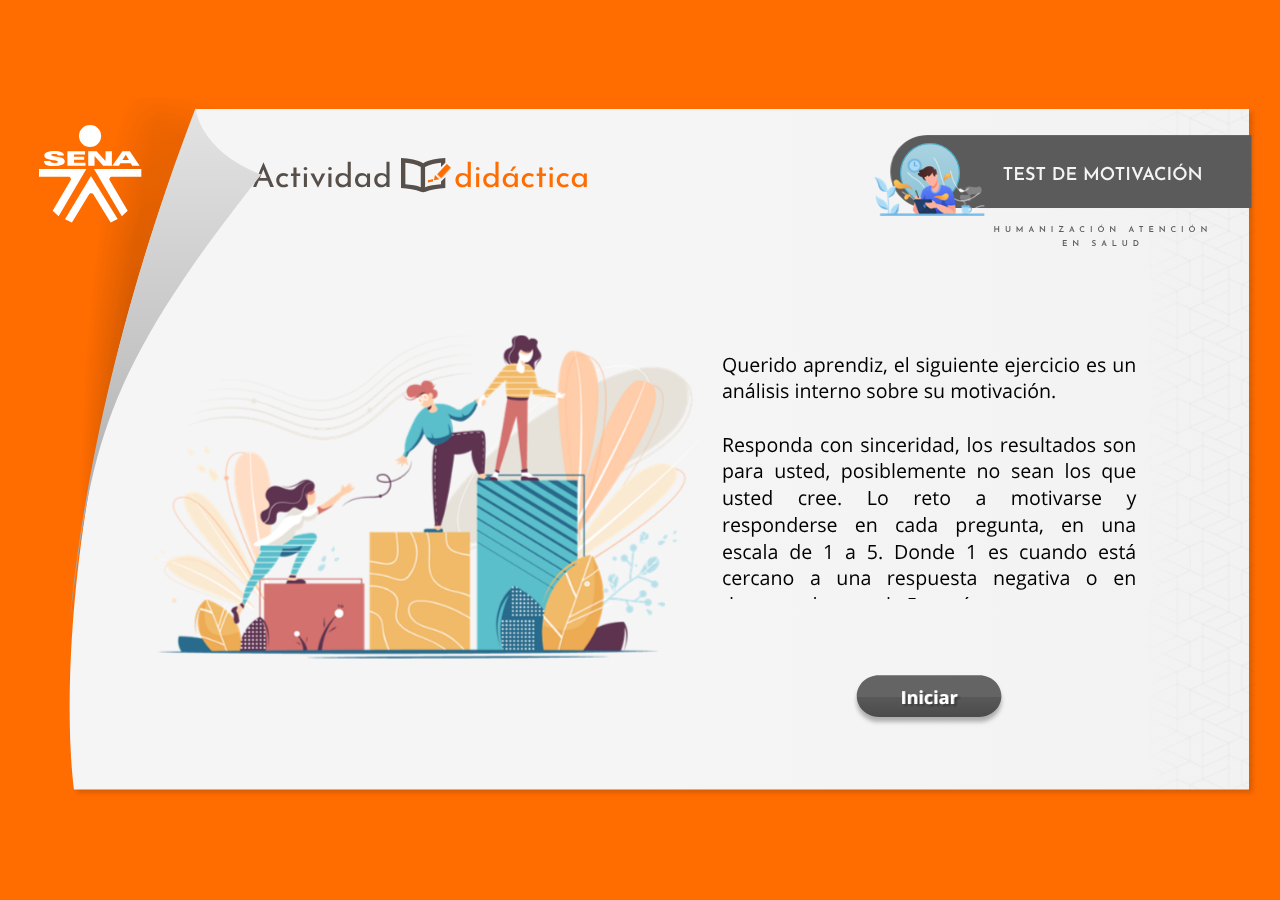
<file: public/media/actividad-1/index.html>
<!DOCTYPE html>
<html lang="es">
<head>
  <meta charset="utf-8">
  <!-- Creado con Storyline 360 - http://www.articulate.com  -->
  <!-- version: 3.43.22859.0 -->
  <title>SENA - Actividad Did&#225;ctica 01</title>
  <meta http-equiv="x-ua-compatible" content="IE=edge" />
  <meta name="viewport" content="width=device-width, initial-scale=1.0, user-scalable=no, shrink-to-fit=no, minimal-ui" />
  <meta name="apple-mobile-web-app-capable" content="yes" />
  <style>
    html, body { height: 100%; padding: 0; margin: 0 }
    #app { height: 100%; width: 100%; }
  </style>
  
  <script>window.THREE = { };</script>
</head>
<body style="background: #FF6C00" class="cs-HTML theme-classic">
  <!-- 360 -->
  <script>!function(e){function n(e,i){return e.test(i)}function i(e){var i=e||navigator.userAgent,o=i.split("[FBAN");if(void 0!==o[1]&&(i=o[0]),this.apple={phone:n(t,i),ipod:n(d,i),tablet:!n(t,i)&&n(s,i),device:n(t,i)||n(d,i)||n(s,i)},this.amazon={phone:n(h,i),tablet:!n(h,i)&&n(a,i),device:n(h,i)||n(a,i)},this.android={phone:n(h,i)||n(b,i),tablet:!n(h,i)&&!n(b,i)&&(n(a,i)||n(r,i)),device:n(h,i)||n(a,i)||n(b,i)||n(r,i)},this.windows={phone:n(l,i),tablet:n(p,i),device:n(l,i)||n(p,i)},this.other={blackberry:n(f,i),blackberry10:n(u,i),opera:n(c,i),firefox:n(A,i),chrome:n(w,i),device:n(f,i)||n(u,i)||n(c,i)||n(A,i)||n(w,i)},this.seven_inch=n(v,i),this.any=this.apple.device||this.android.device||this.windows.device||this.other.device||this.seven_inch,this.phone=this.apple.phone||this.android.phone||this.windows.phone,this.tablet=this.apple.tablet||this.android.tablet||this.windows.tablet,"undefined"==typeof window)return this}function o(){var e=new i;return e.Class=i,e}var t=/iPhone/i,d=/iPod/i,s=/iPad/i,b=/(?=.*\bAndroid\b)(?=.*\bMobile\b)/i,r=/Android/i,h=/(?=.*\bAndroid\b)(?=.*\bSD4930UR\b)/i,a=/(?=.*\bAndroid\b)(?=.*\b(?:KFOT|KFTT|KFJWI|KFJWA|KFSOWI|KFTHWI|KFTHWA|KFAPWI|KFAPWA|KFARWI|KFASWI|KFSAWI|KFSAWA)\b)/i,l=/IEMobile/i,p=/(?=.*\bWindows\b)(?=.*\bARM\b)/i,f=/BlackBerry/i,u=/BB10/i,c=/Opera Mini/i,w=/(CriOS|Chrome)(?=.*\bMobile\b)/i,A=/(?=.*\bFirefox\b)(?=.*\bMobile\b)/i,v=new RegExp("(?:Nexus 7|BNTV250|Kindle Fire|Silk|GT-P1000)","i");"undefined"!=typeof module&&module.exports&&"undefined"==typeof window?module.exports=i:"undefined"!=typeof module&&module.exports&&"undefined"!=typeof window?module.exports=o():"function"==typeof define&&define.amd?define("isMobile",[],e.isMobile=o()):e.isMobile=o()}(this);
    window.isMobile.apple.tablet = window.isMobile.apple.tablet ||
      (navigator.platform === 'MacIntel' && navigator.maxTouchPoints > 1);
    window.isMobile.apple.device = window.isMobile.apple.device || window.isMobile.apple.tablet;
    window.isMobile.tablet = window.isMobile.tablet || window.isMobile.apple.tablet;
    window.isMobile.any = window.isMobile.any || window.isMobile.apple.tablet;
  </script>

  <div id="focus-sink" aria-hidden="true" tabIndex="-1"></div>

  <div id="preso"></div>
  <script>
    window.DS = {};
    window.globals = {
      DATA_PATH_BASE: '',
      HAS_FRAME: true,
      HAS_SLIDE: true,

      lmsPresent: false,
      tinCanPresent: false,
      cmi5Present: false,
      aoSupport: false,
      scale: 'show all',
      captureRc: false,
      browserSize: 'optimal',
      bgColor: '#FF6C00',
      features: '',
      themeName: 'classic',
      preloaderColor: '#FFFFFF',
      suppressAnalytics: false,
      productChannel: 'stable',
      publishSource: 'storyline',
      aid: 'aid|942dc008-53e3-4bf8-be6b-c91d208d2bb5',
      cid: 'fcc8a544-0a22-48d9-8f76-940141df34c8',
      playerVersion: '3.43.22859.0',
      maxIosVideoElements: 5,

      
      parseParams: function(qs) {
        if (window.globals.parsedParams != null) {
          return window.globals.parsedParams;
        }
        qs = (qs || window.location.search.substr(1)).split('+').join(' ');
        var params = {},
            tokens,
            re = /[?&]?([^=]+)=([^&]*)/g;

        while (tokens = re.exec(qs)) {
          params[decodeURIComponent(tokens[1]).trim()] =
            decodeURIComponent(tokens[2]).trim();
        }
        window.globals.parsedParams = params;
        return params;
      }

    };

    (function() {

      var classTypes = [ 'desktop', 'mobile', 'phone', 'tablet' ];

      var addDeviceClasses = function(prefix, testObj) {
        var curr, i;
        for (i = 0; i < classTypes.length; i++) {
          curr = classTypes[i];
          if (testObj[curr]) {
            document.body.classList.add(prefix + curr);
          }
        }
      };

      var params = window.globals.parseParams(),
          isDevicePreview = params.devicepreview === '1',
          isPhoneOverride = params.deviceType === 'phone' || (isDevicePreview && params.phone == '1'),
          isTabletOverride = (params.deviceType === 'tablet' || isDevicePreview) && !isPhoneOverride,
          isMobileOverride = isPhoneOverride || isTabletOverride;

      var deviceView = {
        desktop: !window.isMobile.any && !isMobileOverride,
        mobile: window.isMobile.any || isMobileOverride,
        phone: isPhoneOverride || (window.isMobile.phone && !isTabletOverride),
        tablet: isTabletOverride || window.isMobile.tablet
      };

      window.globals.deviceView = deviceView;
      window.isMobile.desktop = !window.isMobile.any;
      window.isMobile.mobile = window.isMobile.any;

      addDeviceClasses('view-', deviceView);

    })();
  </script>
  
  <script src='story_content/user.js' type=text/javascript></script>
  <div class="slide-loader"></div>

  <script type="text/javascript">
    if (window.globals.deviceView.isMobile) { var doc = document, loader = doc.body.querySelector('.slide-loader'); [ 1, 2, 3 ].forEach(function(n) { var d = doc.createElement('div'); d.style.backgroundColor = window.globals.preloaderColor; d.classList.add('mobile-loader-dot'); d.classList.add('dot' + n); loader.appendChild(d); }); }
  </script>

  <div class="mobile-load-title-overlay" style="display: none">
    <div class="mobile-load-title">SENA - Actividad Did&#225;ctica 01</div>
  </div>

  <div class="mobile-chrome-warning"></div>

  <script>
    
    if (window.autoSpider && window.vInterfaceObject) {
      document.querySelector('.mobile-load-title-overlay').style.display = 'none';
    }
  </script>

  

  <link rel="stylesheet" href="html5/data/css/output.min.css" data-noprefix />
</body>
<script src="html5/lib/scripts/ds-bootstrap.min.js"></script>
</html>
</file>
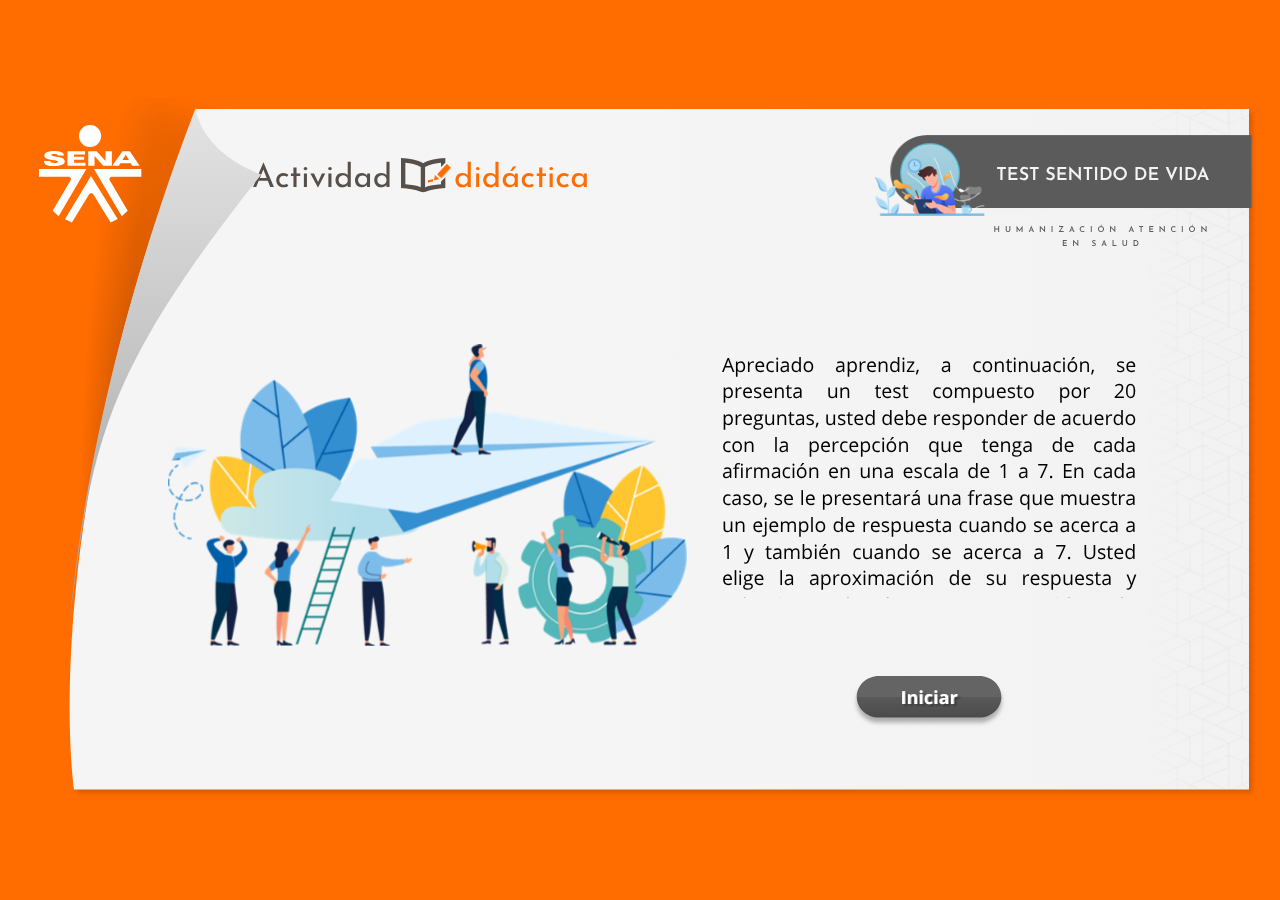
<file: public/media/actividad-2/index.html>
<!DOCTYPE html>
<html lang="es">
<head>
  <meta charset="utf-8">
  <!-- Creado con Storyline 360 - http://www.articulate.com  -->
  <!-- version: 3.43.22859.0 -->
  <title>SENA - Actividad Did&#225;ctica 02</title>
  <meta http-equiv="x-ua-compatible" content="IE=edge" />
  <meta name="viewport" content="width=device-width, initial-scale=1.0, user-scalable=no, shrink-to-fit=no, minimal-ui" />
  <meta name="apple-mobile-web-app-capable" content="yes" />
  <style>
    html, body { height: 100%; padding: 0; margin: 0 }
    #app { height: 100%; width: 100%; }
  </style>
  
  <script>window.THREE = { };</script>
</head>
<body style="background: #FF6C00" class="cs-HTML theme-classic">
  <!-- 360 -->
  <script>!function(e){function n(e,i){return e.test(i)}function i(e){var i=e||navigator.userAgent,o=i.split("[FBAN");if(void 0!==o[1]&&(i=o[0]),this.apple={phone:n(t,i),ipod:n(d,i),tablet:!n(t,i)&&n(s,i),device:n(t,i)||n(d,i)||n(s,i)},this.amazon={phone:n(h,i),tablet:!n(h,i)&&n(a,i),device:n(h,i)||n(a,i)},this.android={phone:n(h,i)||n(b,i),tablet:!n(h,i)&&!n(b,i)&&(n(a,i)||n(r,i)),device:n(h,i)||n(a,i)||n(b,i)||n(r,i)},this.windows={phone:n(l,i),tablet:n(p,i),device:n(l,i)||n(p,i)},this.other={blackberry:n(f,i),blackberry10:n(u,i),opera:n(c,i),firefox:n(A,i),chrome:n(w,i),device:n(f,i)||n(u,i)||n(c,i)||n(A,i)||n(w,i)},this.seven_inch=n(v,i),this.any=this.apple.device||this.android.device||this.windows.device||this.other.device||this.seven_inch,this.phone=this.apple.phone||this.android.phone||this.windows.phone,this.tablet=this.apple.tablet||this.android.tablet||this.windows.tablet,"undefined"==typeof window)return this}function o(){var e=new i;return e.Class=i,e}var t=/iPhone/i,d=/iPod/i,s=/iPad/i,b=/(?=.*\bAndroid\b)(?=.*\bMobile\b)/i,r=/Android/i,h=/(?=.*\bAndroid\b)(?=.*\bSD4930UR\b)/i,a=/(?=.*\bAndroid\b)(?=.*\b(?:KFOT|KFTT|KFJWI|KFJWA|KFSOWI|KFTHWI|KFTHWA|KFAPWI|KFAPWA|KFARWI|KFASWI|KFSAWI|KFSAWA)\b)/i,l=/IEMobile/i,p=/(?=.*\bWindows\b)(?=.*\bARM\b)/i,f=/BlackBerry/i,u=/BB10/i,c=/Opera Mini/i,w=/(CriOS|Chrome)(?=.*\bMobile\b)/i,A=/(?=.*\bFirefox\b)(?=.*\bMobile\b)/i,v=new RegExp("(?:Nexus 7|BNTV250|Kindle Fire|Silk|GT-P1000)","i");"undefined"!=typeof module&&module.exports&&"undefined"==typeof window?module.exports=i:"undefined"!=typeof module&&module.exports&&"undefined"!=typeof window?module.exports=o():"function"==typeof define&&define.amd?define("isMobile",[],e.isMobile=o()):e.isMobile=o()}(this);
    window.isMobile.apple.tablet = window.isMobile.apple.tablet ||
      (navigator.platform === 'MacIntel' && navigator.maxTouchPoints > 1);
    window.isMobile.apple.device = window.isMobile.apple.device || window.isMobile.apple.tablet;
    window.isMobile.tablet = window.isMobile.tablet || window.isMobile.apple.tablet;
    window.isMobile.any = window.isMobile.any || window.isMobile.apple.tablet;
  </script>

  <div id="focus-sink" aria-hidden="true" tabIndex="-1"></div>

  <div id="preso"></div>
  <script>
    window.DS = {};
    window.globals = {
      DATA_PATH_BASE: '',
      HAS_FRAME: true,
      HAS_SLIDE: true,

      lmsPresent: false,
      tinCanPresent: false,
      cmi5Present: false,
      aoSupport: false,
      scale: 'show all',
      captureRc: false,
      browserSize: 'optimal',
      bgColor: '#FF6C00',
      features: '',
      themeName: 'classic',
      preloaderColor: '#FFFFFF',
      suppressAnalytics: false,
      productChannel: 'stable',
      publishSource: 'storyline',
      aid: 'aid|942dc008-53e3-4bf8-be6b-c91d208d2bb5',
      cid: 'fcc8a544-0a22-48d9-8f76-940141df34c8',
      playerVersion: '3.43.22859.0',
      maxIosVideoElements: 5,

      
      parseParams: function(qs) {
        if (window.globals.parsedParams != null) {
          return window.globals.parsedParams;
        }
        qs = (qs || window.location.search.substr(1)).split('+').join(' ');
        var params = {},
            tokens,
            re = /[?&]?([^=]+)=([^&]*)/g;

        while (tokens = re.exec(qs)) {
          params[decodeURIComponent(tokens[1]).trim()] =
            decodeURIComponent(tokens[2]).trim();
        }
        window.globals.parsedParams = params;
        return params;
      }

    };

    (function() {

      var classTypes = [ 'desktop', 'mobile', 'phone', 'tablet' ];

      var addDeviceClasses = function(prefix, testObj) {
        var curr, i;
        for (i = 0; i < classTypes.length; i++) {
          curr = classTypes[i];
          if (testObj[curr]) {
            document.body.classList.add(prefix + curr);
          }
        }
      };

      var params = window.globals.parseParams(),
          isDevicePreview = params.devicepreview === '1',
          isPhoneOverride = params.deviceType === 'phone' || (isDevicePreview && params.phone == '1'),
          isTabletOverride = (params.deviceType === 'tablet' || isDevicePreview) && !isPhoneOverride,
          isMobileOverride = isPhoneOverride || isTabletOverride;

      var deviceView = {
        desktop: !window.isMobile.any && !isMobileOverride,
        mobile: window.isMobile.any || isMobileOverride,
        phone: isPhoneOverride || (window.isMobile.phone && !isTabletOverride),
        tablet: isTabletOverride || window.isMobile.tablet
      };

      window.globals.deviceView = deviceView;
      window.isMobile.desktop = !window.isMobile.any;
      window.isMobile.mobile = window.isMobile.any;

      addDeviceClasses('view-', deviceView);

    })();
  </script>
  
  <script src='story_content/user.js' type=text/javascript></script>
  <div class="slide-loader"></div>

  <script type="text/javascript">
    if (window.globals.deviceView.isMobile) { var doc = document, loader = doc.body.querySelector('.slide-loader'); [ 1, 2, 3 ].forEach(function(n) { var d = doc.createElement('div'); d.style.backgroundColor = window.globals.preloaderColor; d.classList.add('mobile-loader-dot'); d.classList.add('dot' + n); loader.appendChild(d); }); }
  </script>

  <div class="mobile-load-title-overlay" style="display: none">
    <div class="mobile-load-title">SENA - Actividad Did&#225;ctica 02</div>
  </div>

  <div class="mobile-chrome-warning"></div>

  <script>
    
    if (window.autoSpider && window.vInterfaceObject) {
      document.querySelector('.mobile-load-title-overlay').style.display = 'none';
    }
  </script>

  

  <link rel="stylesheet" href="html5/data/css/output.min.css" data-noprefix />
</body>
<script src="html5/lib/scripts/ds-bootstrap.min.js"></script>
</html>
</file>
<file: public/media/actividad-1/html5/data/css/output.min.css>
@font-face {
  font-family: 'Open SansBold CharsBold885854CF';
  src: url('[data-uri]');
  font-style: normal;
  font-weight: normal;
}
@font-face {
  font-family: 'Open Sans Charset1_ 5fA982A7A83';
  src: url('[data-uri]');
  font-style: normal;
  font-weight: normal;
}
@font-face {
  font-family: 'Josefin Sans SemiBoBoldEBC2DAB9';
  src: url('[data-uri]');
  font-style: normal;
  font-weight: normal;
}
@font-face {
  font-family: 'Josefin Sans Charset1_ 0A784D89';
  src: url('[data-uri]');
  font-style: normal;
  font-weight: normal;
}
@font-face {
  font-family: 'Calibri Charset1_ 6V6lNB5D42454';
  src: url('[data-uri]');
  font-style: normal;
  font-weight: normal;
}
@font-face {
  font-family: 'ArialBold Charset1_Bold5297446E';
  src: url('[data-uri]');
  font-style: normal;
  font-weight: normal;
}
@font-face {
  font-family: 'Josefin Sans SemiBoBold958CA7A7';
  src: url('[data-uri]');
  font-style: normal;
  font-weight: normal;
}
@font-face {
  font-family: 'Open SansBold CharsBoldE47A47C6';
  src: url('[data-uri]');
  font-style: normal;
  font-weight: normal;
}
.cs-HTML {
  background: rgba(255, 108, 0, 1);
}
.cs-npnxnanbnsnfns00000000001 .cs-infopanel  {
  box-shadow: 0 1px 0 rgba(0, 0, 0, 1);
  background: rgba(255, 255, 255, 1);
}
.cs-npnxnanbnsnfns00000000001 .cs-infopanel .cs-link {
  color: rgba(124, 34, 128, 1);
}
.cs-npnxnanbnsnfns00000000001 .cs-infopanel .cs-link:hover {
  color: rgba(0, 0, 238, 1);
}
.cs-npnxnanbnsnfns00000000001 .cs-infopanel .cs-name {
  color: rgba(68, 68, 68, 1);
}
.cs-npnxnanbnsnfns00000000001 .cs-infopanel .cs-title {
  color: rgba(153, 153, 153, 1);
}
.cs-npnxnanbnsnfns00000000001 .cs-infopanelpopup  {
  box-shadow: 0 1px 0 rgba(0, 0, 0, 1);
  background: linear-gradient(180deg, rgba(29, 29, 29, 1) 0%, rgba(11, 11, 11, 1) 100%);
}
.cs-npnxnanbnsnfns00000000001 .cs-infopanelpopup .cs-link {
  color: rgba(255, 255, 255, 1);
}
.cs-npnxnanbnsnfns00000000001 .cs-infopanelpopup .cs-link:hover {
  color: rgba(117, 117, 117, 1);
}
.cs-npnxnanbnsnfns00000000001 .cs-infopanelpopup .cs-name {
  color: rgba(114, 114, 114, 1);
}
.cs-npnxnanbnsnfns00000000001 .cs-infopanelpopup .cs-bio {
  color: rgba(255, 255, 255, 1);
}
.cs-npnxnanbnsnfns00000000001 .cs-timer  {
  color: rgba(255, 255, 255, 1);
}
.cs-npnxnanbnsnfns00000000001 .cs-duration stop:first-child {
  stop-color: rgba(0, 215, 255, 1);
}
.cs-npnxnanbnsnfns00000000001 .cs-duration stop:last-child {
  stop-color: rgba(0, 171, 255, 1);
}
.cs-npnxnanbnsnfns00000000001 .cs-elapsed stop:first-child {
  stop-color: rgba(254, 227, 71, 1);
}
.cs-npnxnanbnsnfns00000000001 .cs-elapsed stop:last-child {
  stop-color: rgba(252, 204, 42, 1);
}
.cs-npnxnanbnsnfns00000000001 .cs-timer .cs-pie .cs-innerstroke {
  stroke: rgba(255, 255, 255, 1);
}
.cs-npnxnanbnsnfns00000000001 .cs-timer .cs-pie .cs-innerborder {
  stroke: rgba(204, 204, 204, 1);
}
.cs-npnxnanbnsnfns00000000001 .cs-window  {
  box-shadow: 0 8px 5px rgba(0, 0, 0, 0.2);
  border-color: rgba(29, 29, 29, 1);
  background: rgba(42, 42, 42, 1);
  color: rgba(255, 255, 255, 1);
}
.cs-npnxnanbnsnfns00000000001 .cs-window .cs-diva {
  border-color: rgba(49, 49, 49, 1);
}
.cs-npnxnanbnsnfns00000000001 .cs-window .cs-divb {
  border-color: rgba(14, 14, 14, 1);
}
.cs-npnxnanbnsnfns00000000001 .cs-editor .cs-editor-slide {
  color: rgba(255, 255, 255, 1);
}
.cs-npnxnanbnsnfns00000000001 .cs-editor .cs-editor-html {
  color: rgba(255, 255, 255, 1);
}
.cs-npnxnanbnsnfns00000000001 .cs-editor .cs-editor-button {
  text-shadow: 0 1px 0 rgba(0, 0, 0, 1);
  color: rgba(255, 255, 255, 1);
  border-color: rgba(3, 3, 3, 1);
  background: linear-gradient(180deg, rgba(51, 51, 51, 1) 0%, rgba(20, 20, 20, 1) 100%);
}
.cs-npnxnanbnsnfns00000000001 .cs-editor .cs-editor-button:hover {
  background: linear-gradient(180deg, rgba(58, 58, 58, 1) 0%, rgba(12, 12, 12, 1) 100%);
}
.cs-npnxnanbnsnfns00000000001 .cs-editor .cs-editor-button:active {
  background: linear-gradient(180deg, rgba(20, 20, 20, 1) 0%, rgba(50, 50, 50, 1) 100%);
}
.cs-npnxnanbnsnfns00000000001 .cs-listitem  {
  color: rgba(255, 255, 255, 1);
  border-color: rgba(52, 52, 52, 1);
}
.cs-npnxnanbnsnfns00000000001 .cs-listitem.cs-viewed {
  color: rgba(135, 135, 135, 1);
}
.cs-npnxnanbnsnfns00000000001 .cs-listitem.cs-selected {
  color: rgba(255, 255, 255, 1);
  background: rgba(63, 63, 63, 1);
}
.cs-npnxnanbnsnfns00000000001 .cs-listitem.cs-selected:hover {
  background: rgba(63, 63, 63, 1);
}
.cs-npnxnanbnsnfns00000000001 .cs-listitem.cs-selected.hover {
  background: rgba(63, 63, 63, 1);
}
.cs-npnxnanbnsnfns00000000001 .cs-listitem.cs-selected:focus {
  background: rgba(63, 63, 63, 1);
}
.cs-npnxnanbnsnfns00000000001 .cs-listitem .cs-icon-carrot {
  fill: rgba(255, 255, 255, 1);
}
.cs-npnxnanbnsnfns00000000001 .cs-listitem .cs-icon-carrot .cs-shadow {
  fill: rgba(0, 0, 0, 1);
}
.cs-npnxnanbnsnfns00000000001 .cs-listitem:hover {
  background: rgba(49, 49, 49, 1);
}
.cs-npnxnanbnsnfns00000000001 .cs-listitem.hover {
  background: rgba(49, 49, 49, 1);
}
.cs-npnxnanbnsnfns00000000001 .cs-listitem:focus {
  background: rgba(49, 49, 49, 1);
}
.cs-npnxnanbnsnfns00000000001 .cs-glossary  {
  color: rgba(255, 255, 255, 1);
}
.cs-npnxnanbnsnfns00000000001 .cs-glossary .cs-scrolling-panel {
  background: rgba(51, 51, 51, 1);
}
.cs-npnxnanbnsnfns00000000001 .cs-glossary .cs-term.cs-selected .cs-choice-list-trigger {
  color: rgba(255, 255, 255, 1);
  background: rgba(63, 63, 63, 1);
}
.cs-npnxnanbnsnfns00000000001 .cs-glossary .cs-term.cs-selected .cs-choice-list-trigger:focus {
  color: rgba(255, 255, 255, 1);
  background: rgba(63, 63, 63, 1);
}
.cs-npnxnanbnsnfns00000000001 .cs-glossary .cs-term:hover .cs-choice-list-trigger {
  background: rgba(28, 28, 28, 1);
}
.cs-npnxnanbnsnfns00000000001 .cs-glossary .cs-term.hover .cs-choice-list-trigger {
  background: rgba(28, 28, 28, 1);
}
.cs-npnxnanbnsnfns00000000001 .cs-glossary .cs-term .cs-choice-list-trigger:focus {
  background: rgba(28, 28, 28, 1);
}
.cs-npnxnanbnsnfns00000000001 .cs-glossary .cs-diva {
  border-color: rgba(61, 61, 61, 1);
}
.cs-npnxnanbnsnfns00000000001 .cs-glossary .cs-divb {
  border-color: rgba(32, 32, 32, 1);
}
.cs-npnxnanbnsnfns00000000001 .cs-glossary .cs-divc {
  border-color: rgba(61, 61, 61, 1);
}
.cs-npnxnanbnsnfns00000000001 .cs-glossary .cs-heading {
  color: rgba(255, 255, 255, 1);
}
.cs-npnxnanbnsnfns00000000001 .cs-resource .cs-separator {
  border-color: rgba(44, 44, 44, 1);
}
.cs-npnxnanbnsnfns00000000001 .cs-outline  {
  color: rgba(255, 255, 255, 1);
}
.cs-npnxnanbnsnfns00000000001 .cs-outline .cs-diva {
  border-color: rgba(28, 28, 28, 1);
}
.cs-npnxnanbnsnfns00000000001 .cs-outline .cs-divb {
  border-color: rgba(54, 54, 54, 1);
}
.cs-npnxnanbnsnfns00000000001 .cs-outline .cs-divc {
  border-color: rgba(52, 52, 52, 1);
}
.cs-npnxnanbnsnfns00000000001 .cs-outline .cs-search-filter:hover {
  color: rgba(117, 117, 117, 1);
}
.cs-npnxnanbnsnfns00000000001 .cs-outline .cs-search-filter.hover {
  color: rgba(117, 117, 117, 1);
}
.cs-npnxnanbnsnfns00000000001 .cs-transcript  {
  color: rgba(255, 255, 255, 1);
}
.cs-npnxnanbnsnfns00000000001 .cs-transcript .cs-div {
  border-color: rgba(44, 44, 44, 1);
}
.cs-npnxnanbnsnfns00000000001 .cs-tabs:not(.topmenu-item) {
  color: rgba(114, 114, 114, 1);
}
.cs-npnxnanbnsnfns00000000001 .cs-tabs .cs-inner-button:not(.topmenu-item) {
  text-shadow: 0 1px 0 rgba(0, 0, 0, 1);
}
.cs-npnxnanbnsnfns00000000001 .cs-tabs:hover:not(.topmenu-item) {
  color: rgba(82, 84, 84, 1);
}
.cs-npnxnanbnsnfns00000000001 .cs-tabs.cs-selected {
  background: rgba(36, 36, 36, 1);
  color: rgba(255, 255, 255, 1);
}
.cs-npnxnanbnsnfns00000000001 .cs-seekcontrol  {
  background: linear-gradient(180deg, rgba(51, 51, 51, 1) 0%, rgba(20, 20, 20, 1) 100%);
  border-color: rgba(3, 3, 3, 1);
}
.cs-npnxnanbnsnfns00000000001 .cs-seekcontrol .cs-button:hover .cs-icon {
  fill: rgba(255, 255, 255, 1);
}
.cs-npnxnanbnsnfns00000000001 .cs-seekcontrol .cs-button.hover .cs-icon {
  fill: rgba(255, 255, 255, 1);
}
.cs-npnxnanbnsnfns00000000001 .cs-seekcontrol .cs-button .cs-icon-shadow {
  fill: rgba(0, 0, 0, 1);
}
.cs-npnxnanbnsnfns00000000001 .cs-seekcontrol .cs-button .cs-icon {
  fill: rgba(255, 255, 255, 1);
}
.cs-npnxnanbnsnfns00000000001 .cs-seekcontrol .cs-seek .cs-fill {
  background: rgba(255, 255, 255, 1);
}
.cs-npnxnanbnsnfns00000000001 .cs-seekcontrol .cs-seek {
  background: rgba(34, 34, 34, 1);
  border-color: rgba(26, 26, 26, 1);
}
.cs-npnxnanbnsnfns00000000001 .cs-searchinput .cs-input {
  color: rgba(45, 45, 45, 1);
  border-color: rgba(32, 32, 32, 1);
  background: rgba(255, 255, 255, 1);
}
.cs-npnxnanbnsnfns00000000001 .cs-searchinput .cs-input:focus {
  color: rgba(45, 45, 45, 1);
  background: rgba(255, 255, 255, 1);
}
.cs-npnxnanbnsnfns00000000001 .cs-searchinput .cs-input:hover {
  box-shadow: inset 0 0 1px 0 rgba(235, 148, 113, 0);
}
.cs-npnxnanbnsnfns00000000001 .cs-searchinput .cs-input.hover {
  box-shadow: inset 0 0 1px 0 rgba(235, 148, 113, 0);
}
.cs-npnxnanbnsnfns00000000001 .cs-searchinput .cs-button .cs-icon {
  fill: rgba(255, 255, 255, 1);
}
.cs-npnxnanbnsnfns00000000001 .cs-searchinput .cs-button:hover {
  fill: linear-gradient(180deg, rgba(58, 58, 58, 1) 0%, rgba(12, 12, 12, 1) 100%);
}
.cs-npnxnanbnsnfns00000000001 .cs-searchinput .cs-button.hover {
  fill: linear-gradient(180deg, rgba(58, 58, 58, 1) 0%, rgba(12, 12, 12, 1) 100%);
}
.cs-npnxnanbnsnfns00000000001 .cs-menu  {
  box-shadow: 0 1px 0 rgba(14, 14, 14, 1);
  background: rgba(36, 36, 36, 1);
}
.cs-npnxnanbnsnfns00000000001 .cs-topmenu-item.active .cs-tab {
  background: rgba(36, 36, 36, 1);
}
.cs-npnxnanbnsnfns00000000001 .cs-logo  {
  box-shadow: 0 1px 0 rgba(0, 0, 0, 1);
  background: rgba(255, 255, 255, 1);
}
.cs-npnxnanbnsnfns00000000001 .cs-checkbox  {
  color: rgba(255, 255, 255, 1);
}
.cs-npnxnanbnsnfns00000000001 .cs-checkbox:hover {
  border-color: rgba(156, 156, 156, 1);
}
.cs-npnxnanbnsnfns00000000001 .cs-checkbox.hover {
  border-color: rgba(156, 156, 156, 1);
}
.cs-npnxnanbnsnfns00000000001 .cs-checkbox .cs-box {
  color: rgba(255, 255, 255, 1);
  border-color: rgba(22, 22, 22, 1);
}
.cs-npnxnanbnsnfns00000000001 .cs-checkbox .cs-box:checked::after {
  color: rgba(43, 196, 0, 1);
}
.cs-npnxnanbnsnfns00000000001 .cs-button  {
  text-shadow: 0 1px 0 rgba(255, 108, 0, 1);
  color: rgba(255, 255, 255, 1);
  border-color: rgba(255, 255, 255, 1);
  background: linear-gradient(180deg, rgba(255, 108, 0, 1) 0%, rgba(255, 108, 0, 1) 100%);
  box-shadow: 0 1px 0 rgba(255, 108, 0, 1);
}
.cs-npnxnanbnsnfns00000000001 .cs-button .cs-icon {
  fill: rgba(255, 255, 255, 1);
}
.cs-npnxnanbnsnfns00000000001 .cs-button .cs-icon-shadow {
  fill: rgba(255, 108, 0, 1);
}
.cs-npnxnanbnsnfns00000000001 .cs-button:hover {
  background: linear-gradient(180deg, rgba(90, 90, 90, 1) 0%, rgba(90, 90, 90, 1) 100%);
}
.cs-npnxnanbnsnfns00000000001 .cs-button.hover {
  background: linear-gradient(180deg, rgba(90, 90, 90, 1) 0%, rgba(90, 90, 90, 1) 100%);
}
.cs-npnxnanbnsnfns00000000001 .cs-button:active {
  background: linear-gradient(180deg, rgba(255, 108, 0, 1) 0%, rgba(255, 108, 0, 1) 100%);
}
.cs-npnxnanbnsnfns00000000001 .cs-button.cs-disabled:hover {
  background: linear-gradient(180deg, rgba(255, 108, 0, 1) 0%, rgba(255, 108, 0, 1) 100%);
}
.cs-npnxnanbnsnfns00000000001 .cs-button.cs-disabled.hover {
  background: linear-gradient(180deg, rgba(255, 108, 0, 1) 0%, rgba(255, 108, 0, 1) 100%);
}
.cs-npnxnanbnsnfns00000000001 .cs-button.cs-disabled:active {
  background: linear-gradient(180deg, rgba(255, 108, 0, 1) 0%, rgba(255, 108, 0, 1) 100%);
}
.cs-npnxnanbnsnfns00000000001 .cs-button.cs-volume:hover {
  background: linear-gradient(180deg, rgba(255, 108, 0, 1) 0%, rgba(255, 108, 0, 1) 100%);
}
.cs-npnxnanbnsnfns00000000001 .cs-button.cs-volume.hover {
  background: linear-gradient(180deg, rgba(255, 108, 0, 1) 0%, rgba(255, 108, 0, 1) 100%);
}
.cs-npnxnanbnsnfns00000000001 .cs-button.cs-volume:active {
  background: linear-gradient(180deg, rgba(255, 108, 0, 1) 0%, rgba(255, 108, 0, 1) 100%);
}
.cs-npnxnanbnsnfns00000000001.cs-base  {
  color: rgba(255, 255, 255, 1);
  border-color: rgba(255, 108, 0, 1);
  background: linear-gradient(180deg, rgba(255, 108, 0, 1) 0%, rgba(255, 108, 0, 1) 100%);
}
.cs-npnxnanbnsnfns00000000001.cs-base .cs-separator .cs-diva {
  background: rgba(14, 14, 14, 1);
}
.cs-npnxnanbnsnfns00000000001.cs-base .cs-separator .cs-divb {
  background: rgba(49, 49, 49, 1);
}
.cs-npnxnanbnsnfns00000000001.cs-base .cs-topmenu-item.active .cs-tab {
  border-color: rgba(14, 14, 14, 1);
}
.cs-npnxnanbnsnfns00000000001.cs-base .cs-topmenu-item.active .cs-panel {
  border-color: rgba(14, 14, 14, 1);
}
.cs-npnxnanbnsnfns00000000001.cs-base .cs-left {
  background: linear-gradient(180deg, rgba(27, 27, 27, 1) 0%, rgba(10, 10, 10, 1) 100%);
}
.cs-npnxnanbnsnfns00000000001.cs-base .cs-area-primary .cs-slide-container {
  background: linear-gradient(180deg, rgba(255, 108, 0, 1) 0%, rgba(255, 108, 0, 1) 100%);
}
.cs-npnxnanbnsnfns00000000001 .cs-volume::-moz-range-thumb {
  border-color: rgba(28, 28, 28, 1);
  box-shadow: inset 0 0 1px 0 rgba(90, 90, 90, 1);
  background: rgba(76, 76, 76, 1);
}
.cs-npnxnanbnsnfns00000000001 .cs-volume::-ms-thumb {
  border-color: rgba(28, 28, 28, 1);
  box-shadow: inset 0 0 1px 0 rgba(90, 90, 90, 1);
  background: rgba(76, 76, 76, 1);
}
.cs-npnxnanbnsnfns00000000001 .cs-volume::-webkit-slider-thumb {
  border-color: rgba(28, 28, 28, 1);
  box-shadow: inset 0 0 1px 0 rgba(90, 90, 90, 1);
  background: rgba(76, 76, 76, 1);
}
.cs-npnxnanbnsnfns00000000001 .cs-volume::-moz-range-track {
  border-color: rgba(73, 73, 73, 1);
  background: rgba(49, 49, 49, 1);
}
.cs-npnxnanbnsnfns00000000001 .cs-volume::-ms-track {
  border-color: rgba(73, 73, 73, 1);
  background: rgba(49, 49, 49, 1);
}
.cs-npnxnanbnsnfns00000000001 .cs-volume::-webkit-slider-runnable-track {
  border-color: rgba(73, 73, 73, 1);
  background: rgba(49, 49, 49, 1);
}
body.show-focus .tab-focus-box {
  border-color: rgba(255, 255, 0, 1);
}
.skipnav {
  border-color: rgba(255, 255, 0, 1);
}
.fn-npnxnanbsnfns00000000001 {
  font-family: 'Open SansD6FFC9F9';
  -webkit-font-variant-ligatures: no-common-ligatures;
  font-variant-ligatures: no-common-ligatures;
}
.fn-pxabnsnfns00000000001 {
  font-family: 'Open SansD6FFC9F9';
  -webkit-font-variant-ligatures: no-common-ligatures;
  font-variant-ligatures: no-common-ligatures;
}
.fn-npxnabnsnfns00000000001 {
  font-family: 'Open SansD6FFC9F9';
  -webkit-font-variant-ligatures: no-common-ligatures;
  font-variant-ligatures: no-common-ligatures;
}
.fn-npnxnanbnsnfns00000000001 {
  font-family: 'Open SansD6FFC9F9';
  -webkit-font-variant-ligatures: no-common-ligatures;
  font-variant-ligatures: no-common-ligatures;
}
.fn-pxabnsnfns00000000000 {
  font-family: 'Open SansD6FFC9F9';
  -webkit-font-variant-ligatures: no-common-ligatures;
  font-variant-ligatures: no-common-ligatures;
}
@font-face {
  font-family: 'Open SansD6FFC9F9';
  src: url('[data-uri]');
  font-style: normal;
  font-weight: bold;
}
@font-face {
  font-family: 'Open SansD6FFC9F9';
  src: url('[data-uri]');
  font-style: normal;
  font-weight: normal;
}
.cs-InvalidPromptSlide .cs-6FlZ4QBAjvY-InvalidPromptSlide-btn0 {
  color: rgba(255, 255, 255, 1);
  border-color: rgba(3, 3, 3, 1);
  background: linear-gradient(180deg, rgba(51, 51, 51, 1) 0%, rgba(20, 20, 20, 1) 100%);
  text-shadow: 0 1px 0 rgba(0, 0, 0, 1);
}
.cs-InvalidPromptSlide .cs-6FlZ4QBAjvY-InvalidPromptSlide-btn0 .cs-html {
  color: rgba(255, 255, 255, 1);
}
.cs-InvalidPromptSlide .cs-6FlZ4QBAjvY-InvalidPromptSlide-btn0 .cs-slide {
  border-color: rgba(255, 255, 255, 1);
}
.cs-InvalidPromptSlide .cs-6FlZ4QBAjvY-InvalidPromptSlide-btn0:hover {
  background: linear-gradient(180deg, rgba(58, 58, 58, 1) 0%, rgba(12, 12, 12, 1) 100%);
}
.cs-InvalidPromptSlide .cs-6FlZ4QBAjvY-InvalidPromptSlide-btn0:active {
  background: linear-gradient(180deg, rgba(20, 20, 20, 1) 0%, rgba(50, 50, 50, 1) 100%);
}
.cs-PrintPromptSlide .cs-6FlZ4QBAjvY-PrintPromptSlide-btn0 {
  color: rgba(255, 255, 255, 1);
  border-color: rgba(3, 3, 3, 1);
  background: linear-gradient(180deg, rgba(51, 51, 51, 1) 0%, rgba(20, 20, 20, 1) 100%);
  text-shadow: 0 1px 0 rgba(0, 0, 0, 1);
}
.cs-PrintPromptSlide .cs-6FlZ4QBAjvY-PrintPromptSlide-btn0 .cs-html {
  color: rgba(255, 255, 255, 1);
}
.cs-PrintPromptSlide .cs-6FlZ4QBAjvY-PrintPromptSlide-btn0 .cs-slide {
  border-color: rgba(255, 255, 255, 1);
}
.cs-PrintPromptSlide .cs-6FlZ4QBAjvY-PrintPromptSlide-btn0:hover {
  background: linear-gradient(180deg, rgba(58, 58, 58, 1) 0%, rgba(12, 12, 12, 1) 100%);
}
.cs-PrintPromptSlide .cs-6FlZ4QBAjvY-PrintPromptSlide-btn0:active {
  background: linear-gradient(180deg, rgba(20, 20, 20, 1) 0%, rgba(50, 50, 50, 1) 100%);
}
.cs-ScrollPromptSlide .cs-6FlZ4QBAjvY-ScrollPromptSlide-btn0 {
  color: rgba(255, 255, 255, 1);
  border-color: rgba(3, 3, 3, 1);
  background: linear-gradient(180deg, rgba(51, 51, 51, 1) 0%, rgba(20, 20, 20, 1) 100%);
  text-shadow: 0 1px 0 rgba(0, 0, 0, 1);
}
.cs-ScrollPromptSlide .cs-6FlZ4QBAjvY-ScrollPromptSlide-btn0 .cs-html {
  color: rgba(255, 255, 255, 1);
}
.cs-ScrollPromptSlide .cs-6FlZ4QBAjvY-ScrollPromptSlide-btn0 .cs-slide {
  border-color: rgba(255, 255, 255, 1);
}
.cs-ScrollPromptSlide .cs-6FlZ4QBAjvY-ScrollPromptSlide-btn0:hover {
  background: linear-gradient(180deg, rgba(58, 58, 58, 1) 0%, rgba(12, 12, 12, 1) 100%);
}
.cs-ScrollPromptSlide .cs-6FlZ4QBAjvY-ScrollPromptSlide-btn0:active {
  background: linear-gradient(180deg, rgba(20, 20, 20, 1) 0%, rgba(50, 50, 50, 1) 100%);
}
.cs-ExternalInterfaceErrorSlide .cs-buttonOK {
  color: rgba(255, 255, 255, 1);
  border-color: rgba(3, 3, 3, 1);
  background: linear-gradient(180deg, rgba(51, 51, 51, 1) 0%, rgba(20, 20, 20, 1) 100%);
  text-shadow: 0 1px 0 rgba(0, 0, 0, 1);
}
.cs-ExternalInterfaceErrorSlide .cs-buttonOK .cs-html {
  color: rgba(255, 255, 255, 1);
}
.cs-ExternalInterfaceErrorSlide .cs-buttonOK .cs-slide {
  border-color: rgba(255, 255, 255, 1);
}
.cs-ExternalInterfaceErrorSlide .cs-buttonOK:hover {
  background: linear-gradient(180deg, rgba(58, 58, 58, 1) 0%, rgba(12, 12, 12, 1) 100%);
}
.cs-ExternalInterfaceErrorSlide .cs-buttonOK:active {
  background: linear-gradient(180deg, rgba(20, 20, 20, 1) 0%, rgba(50, 50, 50, 1) 100%);
}
</file>
<file: public/media/actividad-2/html5/data/css/output.min.css>
@font-face {
  font-family: 'Open SansBold CharsBoldCE9A5C59';
  src: url('[data-uri]');
  font-style: normal;
  font-weight: normal;
}
@font-face {
  font-family: 'Open Sans Charset1_ 6RbB68D7E02';
  src: url('[data-uri]');
  font-style: normal;
  font-weight: normal;
}
@font-face {
  font-family: 'Josefin Sans SemiBoBoldCC010D61';
  src: url('[data-uri]');
  font-style: normal;
  font-weight: normal;
}
@font-face {
  font-family: 'Josefin Sans Charset1_ CF983D02';
  src: url('[data-uri]');
  font-style: normal;
  font-weight: normal;
}
@font-face {
  font-family: 'Calibri Charset1_ 5xIzaDC110DAE';
  src: url('[data-uri]');
  font-style: normal;
  font-weight: normal;
}
@font-face {
  font-family: 'ArialBold Charset1_Bold0B08D435';
  src: url('[data-uri]');
  font-style: normal;
  font-weight: normal;
}
@font-face {
  font-family: 'Josefin Sans SemiBoBold3A2B2305';
  src: url('[data-uri]');
  font-style: normal;
  font-weight: normal;
}
@font-face {
  font-family: 'Open SansBold CharsBoldE47A47C6';
  src: url('[data-uri]');
  font-style: normal;
  font-weight: normal;
}
.cs-HTML {
  background: rgba(255, 108, 0, 1);
}
.cs-npnxnanbnsnfns00000000001 .cs-infopanel  {
  box-shadow: 0 1px 0 rgba(0, 0, 0, 1);
  background: rgba(255, 255, 255, 1);
}
.cs-npnxnanbnsnfns00000000001 .cs-infopanel .cs-link {
  color: rgba(124, 34, 128, 1);
}
.cs-npnxnanbnsnfns00000000001 .cs-infopanel .cs-link:hover {
  color: rgba(0, 0, 238, 1);
}
.cs-npnxnanbnsnfns00000000001 .cs-infopanel .cs-name {
  color: rgba(68, 68, 68, 1);
}
.cs-npnxnanbnsnfns00000000001 .cs-infopanel .cs-title {
  color: rgba(153, 153, 153, 1);
}
.cs-npnxnanbnsnfns00000000001 .cs-infopanelpopup  {
  box-shadow: 0 1px 0 rgba(0, 0, 0, 1);
  background: linear-gradient(180deg, rgba(29, 29, 29, 1) 0%, rgba(11, 11, 11, 1) 100%);
}
.cs-npnxnanbnsnfns00000000001 .cs-infopanelpopup .cs-link {
  color: rgba(255, 255, 255, 1);
}
.cs-npnxnanbnsnfns00000000001 .cs-infopanelpopup .cs-link:hover {
  color: rgba(117, 117, 117, 1);
}
.cs-npnxnanbnsnfns00000000001 .cs-infopanelpopup .cs-name {
  color: rgba(114, 114, 114, 1);
}
.cs-npnxnanbnsnfns00000000001 .cs-infopanelpopup .cs-bio {
  color: rgba(255, 255, 255, 1);
}
.cs-npnxnanbnsnfns00000000001 .cs-timer  {
  color: rgba(255, 255, 255, 1);
}
.cs-npnxnanbnsnfns00000000001 .cs-duration stop:first-child {
  stop-color: rgba(0, 215, 255, 1);
}
.cs-npnxnanbnsnfns00000000001 .cs-duration stop:last-child {
  stop-color: rgba(0, 171, 255, 1);
}
.cs-npnxnanbnsnfns00000000001 .cs-elapsed stop:first-child {
  stop-color: rgba(254, 227, 71, 1);
}
.cs-npnxnanbnsnfns00000000001 .cs-elapsed stop:last-child {
  stop-color: rgba(252, 204, 42, 1);
}
.cs-npnxnanbnsnfns00000000001 .cs-timer .cs-pie .cs-innerstroke {
  stroke: rgba(255, 255, 255, 1);
}
.cs-npnxnanbnsnfns00000000001 .cs-timer .cs-pie .cs-innerborder {
  stroke: rgba(204, 204, 204, 1);
}
.cs-npnxnanbnsnfns00000000001 .cs-window  {
  box-shadow: 0 8px 5px rgba(0, 0, 0, 0.2);
  border-color: rgba(29, 29, 29, 1);
  background: rgba(42, 42, 42, 1);
  color: rgba(255, 255, 255, 1);
}
.cs-npnxnanbnsnfns00000000001 .cs-window .cs-diva {
  border-color: rgba(49, 49, 49, 1);
}
.cs-npnxnanbnsnfns00000000001 .cs-window .cs-divb {
  border-color: rgba(14, 14, 14, 1);
}
.cs-npnxnanbnsnfns00000000001 .cs-editor .cs-editor-slide {
  color: rgba(255, 255, 255, 1);
}
.cs-npnxnanbnsnfns00000000001 .cs-editor .cs-editor-html {
  color: rgba(255, 255, 255, 1);
}
.cs-npnxnanbnsnfns00000000001 .cs-editor .cs-editor-button {
  text-shadow: 0 1px 0 rgba(0, 0, 0, 1);
  color: rgba(255, 255, 255, 1);
  border-color: rgba(3, 3, 3, 1);
  background: linear-gradient(180deg, rgba(51, 51, 51, 1) 0%, rgba(20, 20, 20, 1) 100%);
}
.cs-npnxnanbnsnfns00000000001 .cs-editor .cs-editor-button:hover {
  background: linear-gradient(180deg, rgba(58, 58, 58, 1) 0%, rgba(12, 12, 12, 1) 100%);
}
.cs-npnxnanbnsnfns00000000001 .cs-editor .cs-editor-button:active {
  background: linear-gradient(180deg, rgba(20, 20, 20, 1) 0%, rgba(50, 50, 50, 1) 100%);
}
.cs-npnxnanbnsnfns00000000001 .cs-listitem  {
  color: rgba(255, 255, 255, 1);
  border-color: rgba(52, 52, 52, 1);
}
.cs-npnxnanbnsnfns00000000001 .cs-listitem.cs-viewed {
  color: rgba(135, 135, 135, 1);
}
.cs-npnxnanbnsnfns00000000001 .cs-listitem.cs-selected {
  color: rgba(255, 255, 255, 1);
  background: rgba(63, 63, 63, 1);
}
.cs-npnxnanbnsnfns00000000001 .cs-listitem.cs-selected:hover {
  background: rgba(63, 63, 63, 1);
}
.cs-npnxnanbnsnfns00000000001 .cs-listitem.cs-selected.hover {
  background: rgba(63, 63, 63, 1);
}
.cs-npnxnanbnsnfns00000000001 .cs-listitem.cs-selected:focus {
  background: rgba(63, 63, 63, 1);
}
.cs-npnxnanbnsnfns00000000001 .cs-listitem .cs-icon-carrot {
  fill: rgba(255, 255, 255, 1);
}
.cs-npnxnanbnsnfns00000000001 .cs-listitem .cs-icon-carrot .cs-shadow {
  fill: rgba(0, 0, 0, 1);
}
.cs-npnxnanbnsnfns00000000001 .cs-listitem:hover {
  background: rgba(49, 49, 49, 1);
}
.cs-npnxnanbnsnfns00000000001 .cs-listitem.hover {
  background: rgba(49, 49, 49, 1);
}
.cs-npnxnanbnsnfns00000000001 .cs-listitem:focus {
  background: rgba(49, 49, 49, 1);
}
.cs-npnxnanbnsnfns00000000001 .cs-glossary  {
  color: rgba(255, 255, 255, 1);
}
.cs-npnxnanbnsnfns00000000001 .cs-glossary .cs-scrolling-panel {
  background: rgba(51, 51, 51, 1);
}
.cs-npnxnanbnsnfns00000000001 .cs-glossary .cs-term.cs-selected .cs-choice-list-trigger {
  color: rgba(255, 255, 255, 1);
  background: rgba(63, 63, 63, 1);
}
.cs-npnxnanbnsnfns00000000001 .cs-glossary .cs-term.cs-selected .cs-choice-list-trigger:focus {
  color: rgba(255, 255, 255, 1);
  background: rgba(63, 63, 63, 1);
}
.cs-npnxnanbnsnfns00000000001 .cs-glossary .cs-term:hover .cs-choice-list-trigger {
  background: rgba(28, 28, 28, 1);
}
.cs-npnxnanbnsnfns00000000001 .cs-glossary .cs-term.hover .cs-choice-list-trigger {
  background: rgba(28, 28, 28, 1);
}
.cs-npnxnanbnsnfns00000000001 .cs-glossary .cs-term .cs-choice-list-trigger:focus {
  background: rgba(28, 28, 28, 1);
}
.cs-npnxnanbnsnfns00000000001 .cs-glossary .cs-diva {
  border-color: rgba(61, 61, 61, 1);
}
.cs-npnxnanbnsnfns00000000001 .cs-glossary .cs-divb {
  border-color: rgba(32, 32, 32, 1);
}
.cs-npnxnanbnsnfns00000000001 .cs-glossary .cs-divc {
  border-color: rgba(61, 61, 61, 1);
}
.cs-npnxnanbnsnfns00000000001 .cs-glossary .cs-heading {
  color: rgba(255, 255, 255, 1);
}
.cs-npnxnanbnsnfns00000000001 .cs-resource .cs-separator {
  border-color: rgba(44, 44, 44, 1);
}
.cs-npnxnanbnsnfns00000000001 .cs-outline  {
  color: rgba(255, 255, 255, 1);
}
.cs-npnxnanbnsnfns00000000001 .cs-outline .cs-diva {
  border-color: rgba(28, 28, 28, 1);
}
.cs-npnxnanbnsnfns00000000001 .cs-outline .cs-divb {
  border-color: rgba(54, 54, 54, 1);
}
.cs-npnxnanbnsnfns00000000001 .cs-outline .cs-divc {
  border-color: rgba(52, 52, 52, 1);
}
.cs-npnxnanbnsnfns00000000001 .cs-outline .cs-search-filter:hover {
  color: rgba(117, 117, 117, 1);
}
.cs-npnxnanbnsnfns00000000001 .cs-outline .cs-search-filter.hover {
  color: rgba(117, 117, 117, 1);
}
.cs-npnxnanbnsnfns00000000001 .cs-transcript  {
  color: rgba(255, 255, 255, 1);
}
.cs-npnxnanbnsnfns00000000001 .cs-transcript .cs-div {
  border-color: rgba(44, 44, 44, 1);
}
.cs-npnxnanbnsnfns00000000001 .cs-tabs:not(.topmenu-item) {
  color: rgba(114, 114, 114, 1);
}
.cs-npnxnanbnsnfns00000000001 .cs-tabs .cs-inner-button:not(.topmenu-item) {
  text-shadow: 0 1px 0 rgba(0, 0, 0, 1);
}
.cs-npnxnanbnsnfns00000000001 .cs-tabs:hover:not(.topmenu-item) {
  color: rgba(82, 84, 84, 1);
}
.cs-npnxnanbnsnfns00000000001 .cs-tabs.cs-selected {
  background: rgba(36, 36, 36, 1);
  color: rgba(255, 255, 255, 1);
}
.cs-npnxnanbnsnfns00000000001 .cs-seekcontrol  {
  background: linear-gradient(180deg, rgba(51, 51, 51, 1) 0%, rgba(20, 20, 20, 1) 100%);
  border-color: rgba(3, 3, 3, 1);
}
.cs-npnxnanbnsnfns00000000001 .cs-seekcontrol .cs-button:hover .cs-icon {
  fill: rgba(255, 255, 255, 1);
}
.cs-npnxnanbnsnfns00000000001 .cs-seekcontrol .cs-button.hover .cs-icon {
  fill: rgba(255, 255, 255, 1);
}
.cs-npnxnanbnsnfns00000000001 .cs-seekcontrol .cs-button .cs-icon-shadow {
  fill: rgba(0, 0, 0, 1);
}
.cs-npnxnanbnsnfns00000000001 .cs-seekcontrol .cs-button .cs-icon {
  fill: rgba(255, 255, 255, 1);
}
.cs-npnxnanbnsnfns00000000001 .cs-seekcontrol .cs-seek .cs-fill {
  background: rgba(255, 255, 255, 1);
}
.cs-npnxnanbnsnfns00000000001 .cs-seekcontrol .cs-seek {
  background: rgba(34, 34, 34, 1);
  border-color: rgba(26, 26, 26, 1);
}
.cs-npnxnanbnsnfns00000000001 .cs-searchinput .cs-input {
  color: rgba(45, 45, 45, 1);
  border-color: rgba(32, 32, 32, 1);
  background: rgba(255, 255, 255, 1);
}
.cs-npnxnanbnsnfns00000000001 .cs-searchinput .cs-input:focus {
  color: rgba(45, 45, 45, 1);
  background: rgba(255, 255, 255, 1);
}
.cs-npnxnanbnsnfns00000000001 .cs-searchinput .cs-input:hover {
  box-shadow: inset 0 0 1px 0 rgba(235, 148, 113, 0);
}
.cs-npnxnanbnsnfns00000000001 .cs-searchinput .cs-input.hover {
  box-shadow: inset 0 0 1px 0 rgba(235, 148, 113, 0);
}
.cs-npnxnanbnsnfns00000000001 .cs-searchinput .cs-button .cs-icon {
  fill: rgba(255, 255, 255, 1);
}
.cs-npnxnanbnsnfns00000000001 .cs-searchinput .cs-button:hover {
  fill: linear-gradient(180deg, rgba(58, 58, 58, 1) 0%, rgba(12, 12, 12, 1) 100%);
}
.cs-npnxnanbnsnfns00000000001 .cs-searchinput .cs-button.hover {
  fill: linear-gradient(180deg, rgba(58, 58, 58, 1) 0%, rgba(12, 12, 12, 1) 100%);
}
.cs-npnxnanbnsnfns00000000001 .cs-menu  {
  box-shadow: 0 1px 0 rgba(14, 14, 14, 1);
  background: rgba(36, 36, 36, 1);
}
.cs-npnxnanbnsnfns00000000001 .cs-topmenu-item.active .cs-tab {
  background: rgba(36, 36, 36, 1);
}
.cs-npnxnanbnsnfns00000000001 .cs-logo  {
  box-shadow: 0 1px 0 rgba(0, 0, 0, 1);
  background: rgba(255, 255, 255, 1);
}
.cs-npnxnanbnsnfns00000000001 .cs-checkbox  {
  color: rgba(255, 255, 255, 1);
}
.cs-npnxnanbnsnfns00000000001 .cs-checkbox:hover {
  border-color: rgba(156, 156, 156, 1);
}
.cs-npnxnanbnsnfns00000000001 .cs-checkbox.hover {
  border-color: rgba(156, 156, 156, 1);
}
.cs-npnxnanbnsnfns00000000001 .cs-checkbox .cs-box {
  color: rgba(255, 255, 255, 1);
  border-color: rgba(22, 22, 22, 1);
}
.cs-npnxnanbnsnfns00000000001 .cs-checkbox .cs-box:checked::after {
  color: rgba(43, 196, 0, 1);
}
.cs-npnxnanbnsnfns00000000001 .cs-button  {
  text-shadow: 0 1px 0 rgba(255, 108, 0, 1);
  color: rgba(255, 255, 255, 1);
  border-color: rgba(255, 255, 255, 1);
  background: linear-gradient(180deg, rgba(255, 108, 0, 1) 0%, rgba(255, 108, 0, 1) 100%);
  box-shadow: 0 1px 0 rgba(255, 108, 0, 1);
}
.cs-npnxnanbnsnfns00000000001 .cs-button .cs-icon {
  fill: rgba(255, 255, 255, 1);
}
.cs-npnxnanbnsnfns00000000001 .cs-button .cs-icon-shadow {
  fill: rgba(255, 108, 0, 1);
}
.cs-npnxnanbnsnfns00000000001 .cs-button:hover {
  background: linear-gradient(180deg, rgba(90, 90, 90, 1) 0%, rgba(90, 90, 90, 1) 100%);
}
.cs-npnxnanbnsnfns00000000001 .cs-button.hover {
  background: linear-gradient(180deg, rgba(90, 90, 90, 1) 0%, rgba(90, 90, 90, 1) 100%);
}
.cs-npnxnanbnsnfns00000000001 .cs-button:active {
  background: linear-gradient(180deg, rgba(255, 108, 0, 1) 0%, rgba(255, 108, 0, 1) 100%);
}
.cs-npnxnanbnsnfns00000000001 .cs-button.cs-disabled:hover {
  background: linear-gradient(180deg, rgba(255, 108, 0, 1) 0%, rgba(255, 108, 0, 1) 100%);
}
.cs-npnxnanbnsnfns00000000001 .cs-button.cs-disabled.hover {
  background: linear-gradient(180deg, rgba(255, 108, 0, 1) 0%, rgba(255, 108, 0, 1) 100%);
}
.cs-npnxnanbnsnfns00000000001 .cs-button.cs-disabled:active {
  background: linear-gradient(180deg, rgba(255, 108, 0, 1) 0%, rgba(255, 108, 0, 1) 100%);
}
.cs-npnxnanbnsnfns00000000001 .cs-button.cs-volume:hover {
  background: linear-gradient(180deg, rgba(255, 108, 0, 1) 0%, rgba(255, 108, 0, 1) 100%);
}
.cs-npnxnanbnsnfns00000000001 .cs-button.cs-volume.hover {
  background: linear-gradient(180deg, rgba(255, 108, 0, 1) 0%, rgba(255, 108, 0, 1) 100%);
}
.cs-npnxnanbnsnfns00000000001 .cs-button.cs-volume:active {
  background: linear-gradient(180deg, rgba(255, 108, 0, 1) 0%, rgba(255, 108, 0, 1) 100%);
}
.cs-npnxnanbnsnfns00000000001.cs-base  {
  color: rgba(255, 255, 255, 1);
  border-color: rgba(255, 108, 0, 1);
  background: linear-gradient(180deg, rgba(255, 108, 0, 1) 0%, rgba(255, 108, 0, 1) 100%);
}
.cs-npnxnanbnsnfns00000000001.cs-base .cs-separator .cs-diva {
  background: rgba(14, 14, 14, 1);
}
.cs-npnxnanbnsnfns00000000001.cs-base .cs-separator .cs-divb {
  background: rgba(49, 49, 49, 1);
}
.cs-npnxnanbnsnfns00000000001.cs-base .cs-topmenu-item.active .cs-tab {
  border-color: rgba(14, 14, 14, 1);
}
.cs-npnxnanbnsnfns00000000001.cs-base .cs-topmenu-item.active .cs-panel {
  border-color: rgba(14, 14, 14, 1);
}
.cs-npnxnanbnsnfns00000000001.cs-base .cs-left {
  background: linear-gradient(180deg, rgba(27, 27, 27, 1) 0%, rgba(10, 10, 10, 1) 100%);
}
.cs-npnxnanbnsnfns00000000001.cs-base .cs-area-primary .cs-slide-container {
  background: linear-gradient(180deg, rgba(255, 108, 0, 1) 0%, rgba(255, 108, 0, 1) 100%);
}
.cs-npnxnanbnsnfns00000000001 .cs-volume::-moz-range-thumb {
  border-color: rgba(28, 28, 28, 1);
  box-shadow: inset 0 0 1px 0 rgba(90, 90, 90, 1);
  background: rgba(76, 76, 76, 1);
}
.cs-npnxnanbnsnfns00000000001 .cs-volume::-ms-thumb {
  border-color: rgba(28, 28, 28, 1);
  box-shadow: inset 0 0 1px 0 rgba(90, 90, 90, 1);
  background: rgba(76, 76, 76, 1);
}
.cs-npnxnanbnsnfns00000000001 .cs-volume::-webkit-slider-thumb {
  border-color: rgba(28, 28, 28, 1);
  box-shadow: inset 0 0 1px 0 rgba(90, 90, 90, 1);
  background: rgba(76, 76, 76, 1);
}
.cs-npnxnanbnsnfns00000000001 .cs-volume::-moz-range-track {
  border-color: rgba(73, 73, 73, 1);
  background: rgba(49, 49, 49, 1);
}
.cs-npnxnanbnsnfns00000000001 .cs-volume::-ms-track {
  border-color: rgba(73, 73, 73, 1);
  background: rgba(49, 49, 49, 1);
}
.cs-npnxnanbnsnfns00000000001 .cs-volume::-webkit-slider-runnable-track {
  border-color: rgba(73, 73, 73, 1);
  background: rgba(49, 49, 49, 1);
}
body.show-focus .tab-focus-box {
  border-color: rgba(255, 255, 0, 1);
}
.skipnav {
  border-color: rgba(255, 255, 0, 1);
}
.fn-npnxnanbsnfns00000000001 {
  font-family: 'Open SansD6FFC9F9';
  -webkit-font-variant-ligatures: no-common-ligatures;
  font-variant-ligatures: no-common-ligatures;
}
.fn-pxabnsnfns00000000001 {
  font-family: 'Open SansD6FFC9F9';
  -webkit-font-variant-ligatures: no-common-ligatures;
  font-variant-ligatures: no-common-ligatures;
}
.fn-npxnabnsnfns00000000001 {
  font-family: 'Open SansD6FFC9F9';
  -webkit-font-variant-ligatures: no-common-ligatures;
  font-variant-ligatures: no-common-ligatures;
}
.fn-npnxnanbnsnfns00000000001 {
  font-family: 'Open SansD6FFC9F9';
  -webkit-font-variant-ligatures: no-common-ligatures;
  font-variant-ligatures: no-common-ligatures;
}
.fn-pxabnsnfns00000000000 {
  font-family: 'Open SansD6FFC9F9';
  -webkit-font-variant-ligatures: no-common-ligatures;
  font-variant-ligatures: no-common-ligatures;
}
@font-face {
  font-family: 'Open SansD6FFC9F9';
  src: url('[data-uri]');
  font-style: normal;
  font-weight: bold;
}
@font-face {
  font-family: 'Open SansD6FFC9F9';
  src: url('[data-uri]');
  font-style: normal;
  font-weight: normal;
}
.cs-InvalidPromptSlide .cs-6FlZ4QBAjvY-InvalidPromptSlide-btn0 {
  color: rgba(255, 255, 255, 1);
  border-color: rgba(3, 3, 3, 1);
  background: linear-gradient(180deg, rgba(51, 51, 51, 1) 0%, rgba(20, 20, 20, 1) 100%);
  text-shadow: 0 1px 0 rgba(0, 0, 0, 1);
}
.cs-InvalidPromptSlide .cs-6FlZ4QBAjvY-InvalidPromptSlide-btn0 .cs-html {
  color: rgba(255, 255, 255, 1);
}
.cs-InvalidPromptSlide .cs-6FlZ4QBAjvY-InvalidPromptSlide-btn0 .cs-slide {
  border-color: rgba(255, 255, 255, 1);
}
.cs-InvalidPromptSlide .cs-6FlZ4QBAjvY-InvalidPromptSlide-btn0:hover {
  background: linear-gradient(180deg, rgba(58, 58, 58, 1) 0%, rgba(12, 12, 12, 1) 100%);
}
.cs-InvalidPromptSlide .cs-6FlZ4QBAjvY-InvalidPromptSlide-btn0:active {
  background: linear-gradient(180deg, rgba(20, 20, 20, 1) 0%, rgba(50, 50, 50, 1) 100%);
}
.cs-PrintPromptSlide .cs-6FlZ4QBAjvY-PrintPromptSlide-btn0 {
  color: rgba(255, 255, 255, 1);
  border-color: rgba(3, 3, 3, 1);
  background: linear-gradient(180deg, rgba(51, 51, 51, 1) 0%, rgba(20, 20, 20, 1) 100%);
  text-shadow: 0 1px 0 rgba(0, 0, 0, 1);
}
.cs-PrintPromptSlide .cs-6FlZ4QBAjvY-PrintPromptSlide-btn0 .cs-html {
  color: rgba(255, 255, 255, 1);
}
.cs-PrintPromptSlide .cs-6FlZ4QBAjvY-PrintPromptSlide-btn0 .cs-slide {
  border-color: rgba(255, 255, 255, 1);
}
.cs-PrintPromptSlide .cs-6FlZ4QBAjvY-PrintPromptSlide-btn0:hover {
  background: linear-gradient(180deg, rgba(58, 58, 58, 1) 0%, rgba(12, 12, 12, 1) 100%);
}
.cs-PrintPromptSlide .cs-6FlZ4QBAjvY-PrintPromptSlide-btn0:active {
  background: linear-gradient(180deg, rgba(20, 20, 20, 1) 0%, rgba(50, 50, 50, 1) 100%);
}
.cs-ScrollPromptSlide .cs-6FlZ4QBAjvY-ScrollPromptSlide-btn0 {
  color: rgba(255, 255, 255, 1);
  border-color: rgba(3, 3, 3, 1);
  background: linear-gradient(180deg, rgba(51, 51, 51, 1) 0%, rgba(20, 20, 20, 1) 100%);
  text-shadow: 0 1px 0 rgba(0, 0, 0, 1);
}
.cs-ScrollPromptSlide .cs-6FlZ4QBAjvY-ScrollPromptSlide-btn0 .cs-html {
  color: rgba(255, 255, 255, 1);
}
.cs-ScrollPromptSlide .cs-6FlZ4QBAjvY-ScrollPromptSlide-btn0 .cs-slide {
  border-color: rgba(255, 255, 255, 1);
}
.cs-ScrollPromptSlide .cs-6FlZ4QBAjvY-ScrollPromptSlide-btn0:hover {
  background: linear-gradient(180deg, rgba(58, 58, 58, 1) 0%, rgba(12, 12, 12, 1) 100%);
}
.cs-ScrollPromptSlide .cs-6FlZ4QBAjvY-ScrollPromptSlide-btn0:active {
  background: linear-gradient(180deg, rgba(20, 20, 20, 1) 0%, rgba(50, 50, 50, 1) 100%);
}
.cs-ExternalInterfaceErrorSlide .cs-buttonOK {
  color: rgba(255, 255, 255, 1);
  border-color: rgba(3, 3, 3, 1);
  background: linear-gradient(180deg, rgba(51, 51, 51, 1) 0%, rgba(20, 20, 20, 1) 100%);
  text-shadow: 0 1px 0 rgba(0, 0, 0, 1);
}
.cs-ExternalInterfaceErrorSlide .cs-buttonOK .cs-html {
  color: rgba(255, 255, 255, 1);
}
.cs-ExternalInterfaceErrorSlide .cs-buttonOK .cs-slide {
  border-color: rgba(255, 255, 255, 1);
}
.cs-ExternalInterfaceErrorSlide .cs-buttonOK:hover {
  background: linear-gradient(180deg, rgba(58, 58, 58, 1) 0%, rgba(12, 12, 12, 1) 100%);
}
.cs-ExternalInterfaceErrorSlide .cs-buttonOK:active {
  background: linear-gradient(180deg, rgba(20, 20, 20, 1) 0%, rgba(50, 50, 50, 1) 100%);
}
</file>
